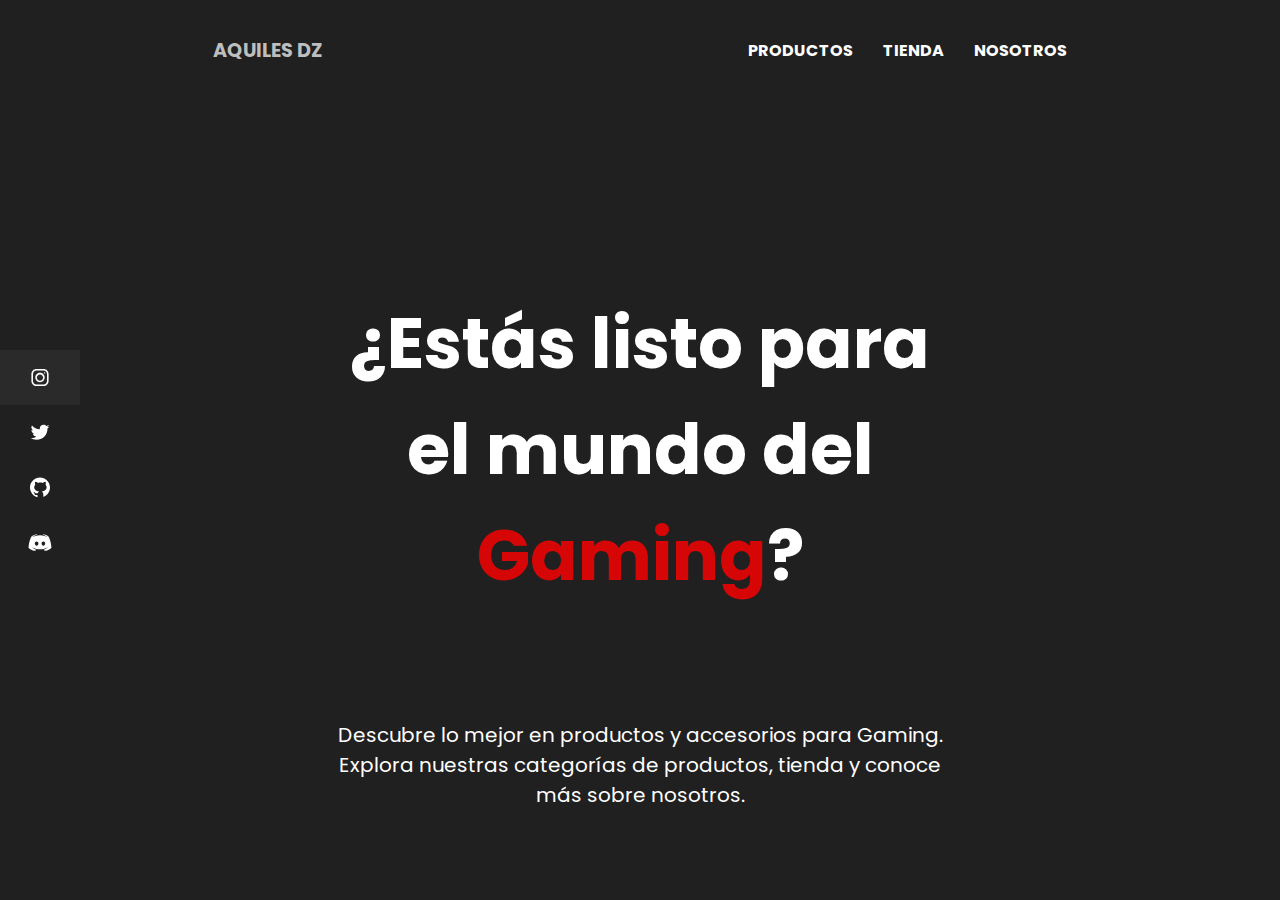
<file: index.html>
<!DOCTYPE html>
<html lang="es">
  <head>
    <meta charset="UTF-8" />
    <meta name="viewport" content="width=device-width, initial-scale=1.0" />
    <title>Aquiles Dz - Tu mundo del Gaming</title>
    <meta
      name="description"
      content="Bienvenido a Aquiles Dz, tu portal al mundo del gaming. Descubre productos, tiendas, y todo lo relacionado con el mundo gamer."
    />
    <link rel="stylesheet" href="./css/style.css" />
    <link rel="canonical" href="https://www.aquilesdz.com" />
  </head>
  <body>
    <header class="header">
      <div class="logo">
        <a href="./index.html">Aquiles Dz</a>
      </div>
      <nav>
        <ul class="nav">
          <li><a href="./pages/products.html">PRODUCTOS</a></li>
          <li><a href="./pages/shop.html">TIENDA</a></li>
          <li><a href="./pages/about.html">NOSOTROS</a></li>
        </ul>
      </nav>
      <!-- <div class="group">
        <a href="./pages/iniciosesion.html">Iniciar sesión</a>
        <a href="./pages/register.html">Regístrate</a>
      </div> -->
    </header>
    <main>
      <div class="presentacion">
        <h1>¿Estás listo para el mundo del <span>Gaming</span>?</h1>
        <p>
          Descubre lo mejor en productos y accesorios para Gaming. Explora
          nuestras categorías de productos, tienda y conoce más sobre nosotros.
        </p>
      </div>
    </main>
    <footer class="footer">
      <div class="redes">
        <a
          href="https://www.instagram.com/aquilesdzz/"
          class="instagram"
          aria-label="Instagram"
        >
          <svg
            class="instagram"
            fill-rule="nonzero"
            height="25px"
            width="25px"
            viewBox="0,0,256,256"
            xmlns:xlink="http://www.w3.org/1999/xlink"
            xmlns="http://www.w3.org/2000/svg"
          >
            <g
              style="mix-blend-mode: normal"
              text-anchor="none"
              font-size="none"
              font-weight="none"
              font-family="none"
              stroke-dashoffset="0"
              stroke-dasharray=""
              stroke-miterlimit="10"
              stroke-linejoin="miter"
              stroke-linecap="butt"
              stroke-width="1"
              stroke="none"
              fill-rule="nonzero"
            >
              <g transform="scale(8,8)">
                <path
                  d="M11.46875,5c-3.55078,0 -6.46875,2.91406 -6.46875,6.46875v9.0625c0,3.55078 2.91406,6.46875 6.46875,6.46875h9.0625c3.55078,0 6.46875,-2.91406 6.46875,-6.46875v-9.0625c0,-3.55078 -2.91406,-6.46875 -6.46875,-6.46875zM11.46875,7h9.0625c2.47266,0 4.46875,1.99609 4.46875,4.46875v9.0625c0,2.47266 -1.99609,4.46875 -4.46875,4.46875h-9.0625c-2.47266,0 -4.46875,-1.99609 -4.46875,-4.46875v-9.0625c0,-2.47266 1.99609,-4.46875 4.46875,-4.46875zM21.90625,9.1875c-0.50391,0 -0.90625,0.40234 -0.90625,0.90625c0,0.50391 0.40234,0.90625 0.90625,0.90625c0.50391,0 0.90625,-0.40234 0.90625,-0.90625c0,-0.50391 -0.40234,-0.90625 -0.90625,-0.90625zM16,10c-3.30078,0 -6,2.69922 -6,6c0,3.30078 2.69922,6 6,6c3.30078,0 6,-2.69922 6,-6c0,-3.30078 -2.69922,-6 -6,-6zM16,12c2.22266,0 4,1.77734 4,4c0,2.22266 -1.77734,4 -4,4c-2.22266,0 -4,-1.77734 -4,-4c0,-2.22266 1.77734,-4 4,-4z"
                ></path>
              </g>
            </g>
          </svg>
        </a>
        <a href="https://x.com/aquuuiidz" class="twitter" aria-label="Twitter">
          <svg
            class="twitter"
            height="25px"
            width="25px"
            viewBox="0 0 48 48"
            xmlns="http://www.w3.org/2000/svg"
          >
            <path
              d="M42,12.429c-1.323,0.586-2.746,0.977-4.247,1.162c1.526-0.906,2.7-2.351,3.251-4.058c-1.428,0.837-3.01,1.452-4.693,1.776C34.967,9.884,33.05,9,30.926,9c-4.08,0-7.387,3.278-7.387,7.32c0,0.572,0.067,1.129,0.193,1.67c-6.138-0.308-11.582-3.226-15.224-7.654c-0.64,1.082-1,2.349-1,3.686c0,2.541,1.301,4.778,3.285,6.096c-1.211-0.037-2.351-0.374-3.349-0.914c0,0.022,0,0.055,0,0.086c0,3.551,2.547,6.508,5.923,7.181c-0.617,0.169-1.269,0.263-1.941,0.263c-0.477,0-0.942-0.054-1.392-0.135c0.94,2.902,3.667,5.023,6.898,5.086c-2.528,1.96-5.712,3.134-9.174,3.134c-0.598,0-1.183-0.034-1.761-0.104C9.268,36.786,13.152,38,17.321,38c13.585,0,21.017-11.156,21.017-20.834c0-0.317-0.01-0.633-0.025-0.945C39.763,15.197,41.013,13.905,42,12.429"
            ></path>
          </svg>
        </a>
        <a
          href="https://github.com/Aquiles-diaz"
          target="_blank"
          class="github"
          aria-label="GitHub"
        >
          <svg
            class="github"
            height="25px"
            width="25px"
            viewBox="0 0 30 30"
            xmlns="http://www.w3.org/2000/svg"
          >
            <path
              d="M15,3C8.373,3,3,8.373,3,15c0,5.623,3.872,10.328,9.092,11.63C12.036,26.468,12,26.28,12,26.047v-2.051 c-0.487,0-1.303,0-1.508,0c-0.821,0-1.551-0.353-1.905-1.009c-0.393-0.729-0.461-1.844-1.435-2.526 c-0.289-0.227-0.069-0.486,0.264-0.451c0.615,0.174,1.125,0.596,1.605,1.222c0.478,0.627,0.703,0.769,1.596,0.769 c0.433,0,1.081-0.025,1.691-0.121c0.328-0.833,0.895-1.6,1.588-1.962c-3.996-0.411-5.903-2.399-5.903-5.098 c0-1.162,0.495-2.286,1.336-3.233C9.053,10.647,8.706,8.73,9.435,8c1.798,0,2.885,1.166,3.146,1.481C13.477,9.174,14.461,9,15.495,9 c1.036,0,2.024,0.174,2.922,0.483C18.675,9.17,19.763,8,21.565,8c0.732,0.731,0.381,2.656,0.102,3.594 c0.836,0.945,1.328,2.066,1.328,3.226c0,2.697-1.904,4.684-5.894,5.097C18.199,20.49,19,22.1,19,23.313v2.734 c0,0.104-0.023,0.179-0.035,0.268C23.641,24.676,27,20.236,27,15C27,8.373,21.627,3,15,3z"
            ></path>
          </svg>
        </a>
        <a href="#" class="discord" aria-label="Discord">
          <svg
            class="discord"
            xmlns="http://www.w3.org/2000/svg"
            viewBox="0 0 48 48"
            width="25px"
            height="25px"
          >
            <path
              d="M40,12c0,0-4.585-3.588-10-4l-0.488,0.976C34.408,10.174,36.654,11.891,39,14c-4.045-2.065-8.039-4-15-4s-10.955,1.935-15,4c2.346-2.109,5.018-4.015,9.488-5.024L18,8c-5.681,0.537-10,4-10,4s-5.121,7.425-6,22c5.162,5.953,13,6,13,6l1.639-2.185C13.857,36.848,10.715,35.121,8,32c3.238,2.45,8.125,5,16,5s12.762-2.55,16-5c-2.715,3.121-5.857,4.848-8.639,5.815L33,40c0,0,7.838-0.047,13-6C45.121,19.425,40,12,40,12z M17.5,30c-1.933,0-3.5-1.791-3.5-4c0-2.209,1.567-4,3.5-4s3.5,1.791,3.5,4C21,28.209,19.433,30,17.5,30z M30.5,30c-1.933,0-3.5-1.791-3.5-4c0-2.209,1.567-4,3.5-4s3.5,1.791,3.5,4C34,28.209,32.433,30,30.5,30z"
            ></path>
          </svg>
        </a>
      </div>
      <section></section>
    </footer>
    <script src="./js/index.js"></script>
  </body>
</html>
</file>
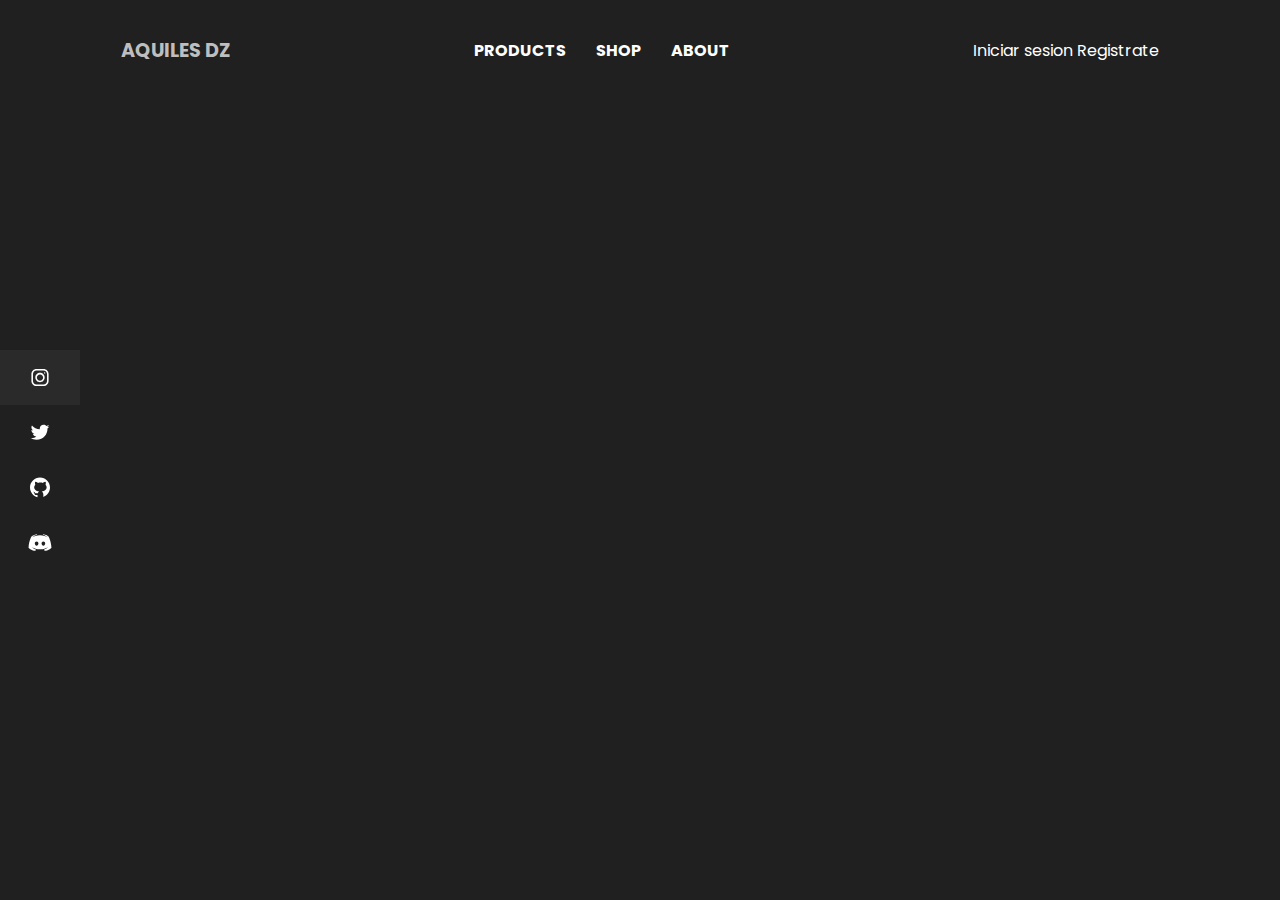
<file: pages/iniciosesion.html>
<!DOCTYPE html>
<html lang="en">
  <head>
    <meta charset="UTF-8" />
    <meta name="viewport" content="width=device-width, initial-scale=1.0" />
    <link rel="stylesheet" href="../css/style.css" />
    <title>Aquiles dz</title>
  </head>
  <body>
    <header class="header">
      <div class="logo">
        <a href="../index.html">Aquiles Dz</a>
      </div>
      <nav>
        <ul class="nav">
          <li><a href="../pages/products.html">PRODUCTS</a></li>
          <li><a href="../pages/shop.html">SHOP</a></li>
          <li><a href="../pages/about.html">ABOUT</a></li>
        </ul>
      </nav>
      <div class="group">
        <a href="#">Iniciar sesion</a>
        <a href="../pages/register.html">Registrate</a>
      </div>
    </header>
    <main></main>
    <footer class="footer">
      <div class="redes">
        <a href="#" class="instagram"
          ><svg
            class="instagram"
            fill-rule="nonzero"
            height="25px"
            width="25px"
            viewBox="0,0,256,256"
            xmlns:xlink="http://www.w3.org/1999/xlink"
            xmlns="http://www.w3.org/2000/svg"
          >
            <g
              style="mix-blend-mode: normal"
              text-anchor="none"
              font-size="none"
              font-weight="none"
              font-family="none"
              stroke-dashoffset="0"
              stroke-dasharray=""
              stroke-miterlimit="10"
              stroke-linejoin="miter"
              stroke-linecap="butt"
              stroke-width="1"
              stroke="none"
              fill-rule="nonzero"
            >
              <g transform="scale(8,8)">
                <path
                  d="M11.46875,5c-3.55078,0 -6.46875,2.91406 -6.46875,6.46875v9.0625c0,3.55078 2.91406,6.46875 6.46875,6.46875h9.0625c3.55078,0 6.46875,-2.91406 6.46875,-6.46875v-9.0625c0,-3.55078 -2.91406,-6.46875 -6.46875,-6.46875zM11.46875,7h9.0625c2.47266,0 4.46875,1.99609 4.46875,4.46875v9.0625c0,2.47266 -1.99609,4.46875 -4.46875,4.46875h-9.0625c-2.47266,0 -4.46875,-1.99609 -4.46875,-4.46875v-9.0625c0,-2.47266 1.99609,-4.46875 4.46875,-4.46875zM21.90625,9.1875c-0.50391,0 -0.90625,0.40234 -0.90625,0.90625c0,0.50391 0.40234,0.90625 0.90625,0.90625c0.50391,0 0.90625,-0.40234 0.90625,-0.90625c0,-0.50391 -0.40234,-0.90625 -0.90625,-0.90625zM16,10c-3.30078,0 -6,2.69922 -6,6c0,3.30078 2.69922,6 6,6c3.30078,0 6,-2.69922 6,-6c0,-3.30078 -2.69922,-6 -6,-6zM16,12c2.22266,0 4,1.77734 4,4c0,2.22266 -1.77734,4 -4,4c-2.22266,0 -4,-1.77734 -4,-4c0,-2.22266 1.77734,-4 4,-4z"
                ></path>
              </g>
            </g>
          </svg>
        </a>
        <a href="#" class="twitter">
          <svg
            class="twitter"
            height="25px"
            width="25px"
            viewBox="0 0 48 48"
            xmlns="http://www.w3.org/2000/svg"
          >
            <path
              d="M42,12.429c-1.323,0.586-2.746,0.977-4.247,1.162c1.526-0.906,2.7-2.351,3.251-4.058c-1.428,0.837-3.01,1.452-4.693,1.776C34.967,9.884,33.05,9,30.926,9c-4.08,0-7.387,3.278-7.387,7.32c0,0.572,0.067,1.129,0.193,1.67c-6.138-0.308-11.582-3.226-15.224-7.654c-0.64,1.082-1,2.349-1,3.686c0,2.541,1.301,4.778,3.285,6.096c-1.211-0.037-2.351-0.374-3.349-0.914c0,0.022,0,0.055,0,0.086c0,3.551,2.547,6.508,5.923,7.181c-0.617,0.169-1.269,0.263-1.941,0.263c-0.477,0-0.942-0.054-1.392-0.135c0.94,2.902,3.667,5.023,6.898,5.086c-2.528,1.96-5.712,3.134-9.174,3.134c-0.598,0-1.183-0.034-1.761-0.104C9.268,36.786,13.152,38,17.321,38c13.585,0,21.017-11.156,21.017-20.834c0-0.317-0.01-0.633-0.025-0.945C39.763,15.197,41.013,13.905,42,12.429"
            ></path></svg
        ></a>
        <a href="#" class="github">
          <svg
            class="github"
            height="25px"
            width="25px"
            viewBox="0 0 30 30"
            xmlns="http://www.w3.org/2000/svg"
          >
            <path
              d="M15,3C8.373,3,3,8.373,3,15c0,5.623,3.872,10.328,9.092,11.63C12.036,26.468,12,26.28,12,26.047v-2.051 c-0.487,0-1.303,0-1.508,0c-0.821,0-1.551-0.353-1.905-1.009c-0.393-0.729-0.461-1.844-1.435-2.526 c-0.289-0.227-0.069-0.486,0.264-0.451c0.615,0.174,1.125,0.596,1.605,1.222c0.478,0.627,0.703,0.769,1.596,0.769 c0.433,0,1.081-0.025,1.691-0.121c0.328-0.833,0.895-1.6,1.588-1.962c-3.996-0.411-5.903-2.399-5.903-5.098 c0-1.162,0.495-2.286,1.336-3.233C9.053,10.647,8.706,8.73,9.435,8c1.798,0,2.885,1.166,3.146,1.481C13.477,9.174,14.461,9,15.495,9 c1.036,0,2.024,0.174,2.922,0.483C18.675,9.17,19.763,8,21.565,8c0.732,0.731,0.381,2.656,0.102,3.594 c0.836,0.945,1.328,2.066,1.328,3.226c0,2.697-1.904,4.684-5.894,5.097C18.199,20.49,19,22.1,19,23.313v2.734 c0,0.104-0.023,0.179-0.035,0.268C23.641,24.676,27,20.236,27,15C27,8.373,21.627,3,15,3z"
            ></path></svg
        ></a>
        <a href="#" class="discord"
          ><svg
            class="discord"
            xmlns="http://www.w3.org/2000/svg"
            viewBox="0 0 48 48"
            width="25px"
            height="25px"
          >
            <path
              d="M40,12c0,0-4.585-3.588-10-4l-0.488,0.976C34.408,10.174,36.654,11.891,39,14c-4.045-2.065-8.039-4-15-4s-10.955,1.935-15,4c2.346-2.109,5.018-4.015,9.488-5.024L18,8c-5.681,0.537-10,4-10,4s-5.121,7.425-6,22c5.162,5.953,13,6,13,6l1.639-2.185C13.857,36.848,10.715,35.121,8,32c3.238,2.45,8.125,5,16,5s12.762-2.55,16-5c-2.715,3.121-5.857,4.848-8.639,5.815L33,40c0,0,7.838-0.047,13-6C45.121,19.425,40,12,40,12z M17.5,30c-1.933,0-3.5-1.791-3.5-4c0-2.209,1.567-4,3.5-4s3.5,1.791,3.5,4C21,28.209,19.433,30,17.5,30z M30.5,30c-1.933,0-3.5-1.791-3.5-4c0-2.209,1.567-4,3.5-4s3.5,1.791,3.5,4C34,28.209,32.433,30,30.5,30z"
            ></path>
          </svg>
        </a>
      </div>
    </footer>
  </body>
</html>
</file>
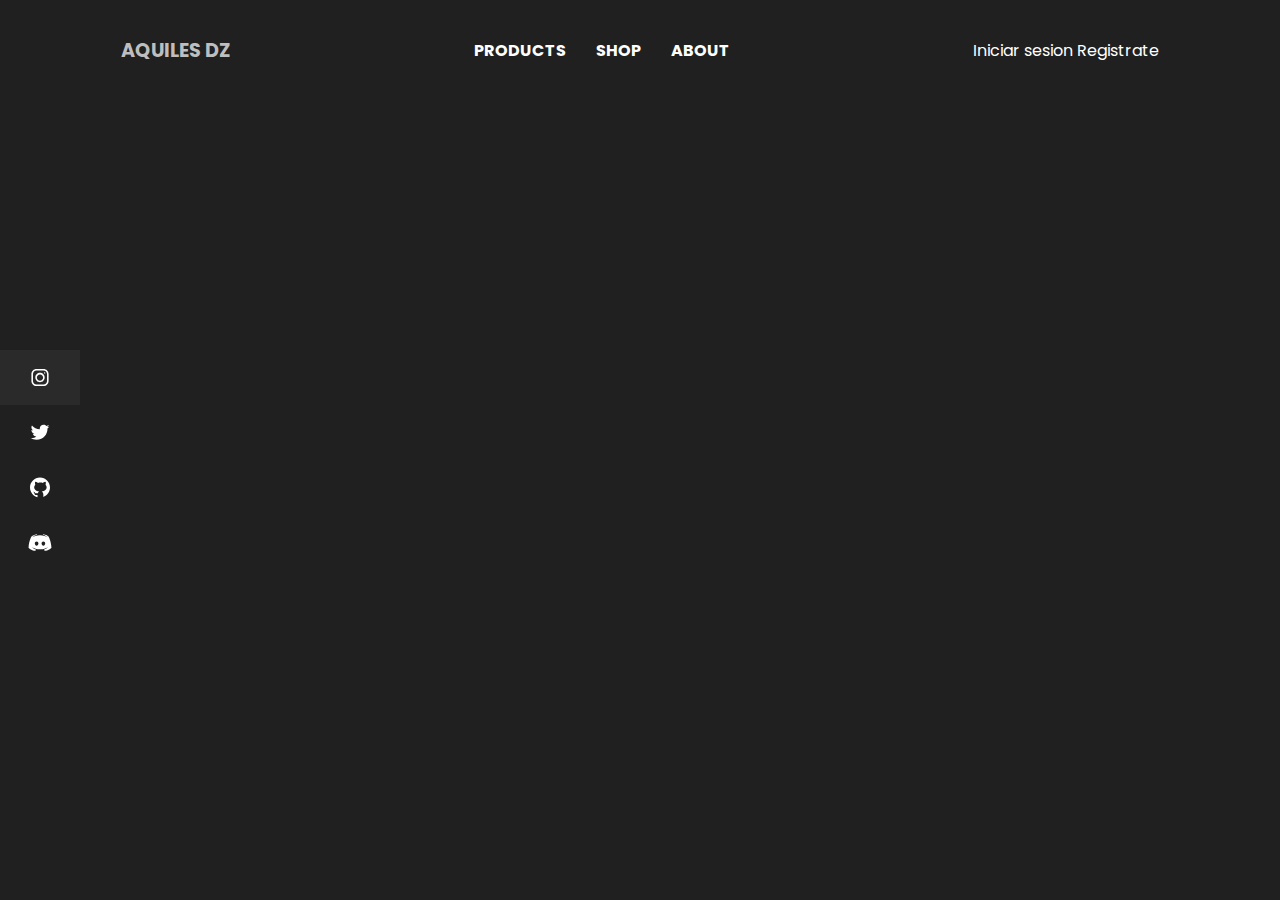
<file: pages/register.html>
<!DOCTYPE html>
<html lang="en">
  <head>
    <meta charset="UTF-8" />
    <meta name="viewport" content="width=device-width, initial-scale=1.0" />
    <link rel="stylesheet" href="../css/style.css" />
    <title>Aquiles dz</title>
  </head>
  <body>
    <header class="header">
      <div class="logo">
        <a href="../index.html">Aquiles Dz</a>
      </div>
      <nav>
        <ul class="nav">
          <li><a href="../pages/products.html">PRODUCTS</a></li>
          <li><a href="../pages/shop.html">SHOP</a></li>
          <li><a href="../pages/about.html">ABOUT</a></li>
        </ul>
      </nav>
      <div class="group">
        <a href="../pages/iniciosesion.html">Iniciar sesion</a>
        <a href="#">Registrate</a>
      </div>
    </header>
    <main></main>
    <footer class="footer">
      <div class="redes">
        <a href="#" class="instagram"
          ><svg
            class="instagram"
            fill-rule="nonzero"
            height="25px"
            width="25px"
            viewBox="0,0,256,256"
            xmlns:xlink="http://www.w3.org/1999/xlink"
            xmlns="http://www.w3.org/2000/svg"
          >
            <g
              style="mix-blend-mode: normal"
              text-anchor="none"
              font-size="none"
              font-weight="none"
              font-family="none"
              stroke-dashoffset="0"
              stroke-dasharray=""
              stroke-miterlimit="10"
              stroke-linejoin="miter"
              stroke-linecap="butt"
              stroke-width="1"
              stroke="none"
              fill-rule="nonzero"
            >
              <g transform="scale(8,8)">
                <path
                  d="M11.46875,5c-3.55078,0 -6.46875,2.91406 -6.46875,6.46875v9.0625c0,3.55078 2.91406,6.46875 6.46875,6.46875h9.0625c3.55078,0 6.46875,-2.91406 6.46875,-6.46875v-9.0625c0,-3.55078 -2.91406,-6.46875 -6.46875,-6.46875zM11.46875,7h9.0625c2.47266,0 4.46875,1.99609 4.46875,4.46875v9.0625c0,2.47266 -1.99609,4.46875 -4.46875,4.46875h-9.0625c-2.47266,0 -4.46875,-1.99609 -4.46875,-4.46875v-9.0625c0,-2.47266 1.99609,-4.46875 4.46875,-4.46875zM21.90625,9.1875c-0.50391,0 -0.90625,0.40234 -0.90625,0.90625c0,0.50391 0.40234,0.90625 0.90625,0.90625c0.50391,0 0.90625,-0.40234 0.90625,-0.90625c0,-0.50391 -0.40234,-0.90625 -0.90625,-0.90625zM16,10c-3.30078,0 -6,2.69922 -6,6c0,3.30078 2.69922,6 6,6c3.30078,0 6,-2.69922 6,-6c0,-3.30078 -2.69922,-6 -6,-6zM16,12c2.22266,0 4,1.77734 4,4c0,2.22266 -1.77734,4 -4,4c-2.22266,0 -4,-1.77734 -4,-4c0,-2.22266 1.77734,-4 4,-4z"
                ></path>
              </g>
            </g>
          </svg>
        </a>
        <a href="#" class="twitter">
          <svg
            class="twitter"
            height="25px"
            width="25px"
            viewBox="0 0 48 48"
            xmlns="http://www.w3.org/2000/svg"
          >
            <path
              d="M42,12.429c-1.323,0.586-2.746,0.977-4.247,1.162c1.526-0.906,2.7-2.351,3.251-4.058c-1.428,0.837-3.01,1.452-4.693,1.776C34.967,9.884,33.05,9,30.926,9c-4.08,0-7.387,3.278-7.387,7.32c0,0.572,0.067,1.129,0.193,1.67c-6.138-0.308-11.582-3.226-15.224-7.654c-0.64,1.082-1,2.349-1,3.686c0,2.541,1.301,4.778,3.285,6.096c-1.211-0.037-2.351-0.374-3.349-0.914c0,0.022,0,0.055,0,0.086c0,3.551,2.547,6.508,5.923,7.181c-0.617,0.169-1.269,0.263-1.941,0.263c-0.477,0-0.942-0.054-1.392-0.135c0.94,2.902,3.667,5.023,6.898,5.086c-2.528,1.96-5.712,3.134-9.174,3.134c-0.598,0-1.183-0.034-1.761-0.104C9.268,36.786,13.152,38,17.321,38c13.585,0,21.017-11.156,21.017-20.834c0-0.317-0.01-0.633-0.025-0.945C39.763,15.197,41.013,13.905,42,12.429"
            ></path></svg
        ></a>
        <a href="#" class="github">
          <svg
            class="github"
            height="25px"
            width="25px"
            viewBox="0 0 30 30"
            xmlns="http://www.w3.org/2000/svg"
          >
            <path
              d="M15,3C8.373,3,3,8.373,3,15c0,5.623,3.872,10.328,9.092,11.63C12.036,26.468,12,26.28,12,26.047v-2.051 c-0.487,0-1.303,0-1.508,0c-0.821,0-1.551-0.353-1.905-1.009c-0.393-0.729-0.461-1.844-1.435-2.526 c-0.289-0.227-0.069-0.486,0.264-0.451c0.615,0.174,1.125,0.596,1.605,1.222c0.478,0.627,0.703,0.769,1.596,0.769 c0.433,0,1.081-0.025,1.691-0.121c0.328-0.833,0.895-1.6,1.588-1.962c-3.996-0.411-5.903-2.399-5.903-5.098 c0-1.162,0.495-2.286,1.336-3.233C9.053,10.647,8.706,8.73,9.435,8c1.798,0,2.885,1.166,3.146,1.481C13.477,9.174,14.461,9,15.495,9 c1.036,0,2.024,0.174,2.922,0.483C18.675,9.17,19.763,8,21.565,8c0.732,0.731,0.381,2.656,0.102,3.594 c0.836,0.945,1.328,2.066,1.328,3.226c0,2.697-1.904,4.684-5.894,5.097C18.199,20.49,19,22.1,19,23.313v2.734 c0,0.104-0.023,0.179-0.035,0.268C23.641,24.676,27,20.236,27,15C27,8.373,21.627,3,15,3z"
            ></path></svg
        ></a>
        <a href="#" class="discord"
          ><svg
            class="discord"
            xmlns="http://www.w3.org/2000/svg"
            viewBox="0 0 48 48"
            width="25px"
            height="25px"
          >
            <path
              d="M40,12c0,0-4.585-3.588-10-4l-0.488,0.976C34.408,10.174,36.654,11.891,39,14c-4.045-2.065-8.039-4-15-4s-10.955,1.935-15,4c2.346-2.109,5.018-4.015,9.488-5.024L18,8c-5.681,0.537-10,4-10,4s-5.121,7.425-6,22c5.162,5.953,13,6,13,6l1.639-2.185C13.857,36.848,10.715,35.121,8,32c3.238,2.45,8.125,5,16,5s12.762-2.55,16-5c-2.715,3.121-5.857,4.848-8.639,5.815L33,40c0,0,7.838-0.047,13-6C45.121,19.425,40,12,40,12z M17.5,30c-1.933,0-3.5-1.791-3.5-4c0-2.209,1.567-4,3.5-4s3.5,1.791,3.5,4C21,28.209,19.433,30,17.5,30z M30.5,30c-1.933,0-3.5-1.791-3.5-4c0-2.209,1.567-4,3.5-4s3.5,1.791,3.5,4C34,28.209,32.433,30,30.5,30z"
            ></path>
          </svg>
        </a>
      </div>
    </footer>
  </body>
</html>
</file>
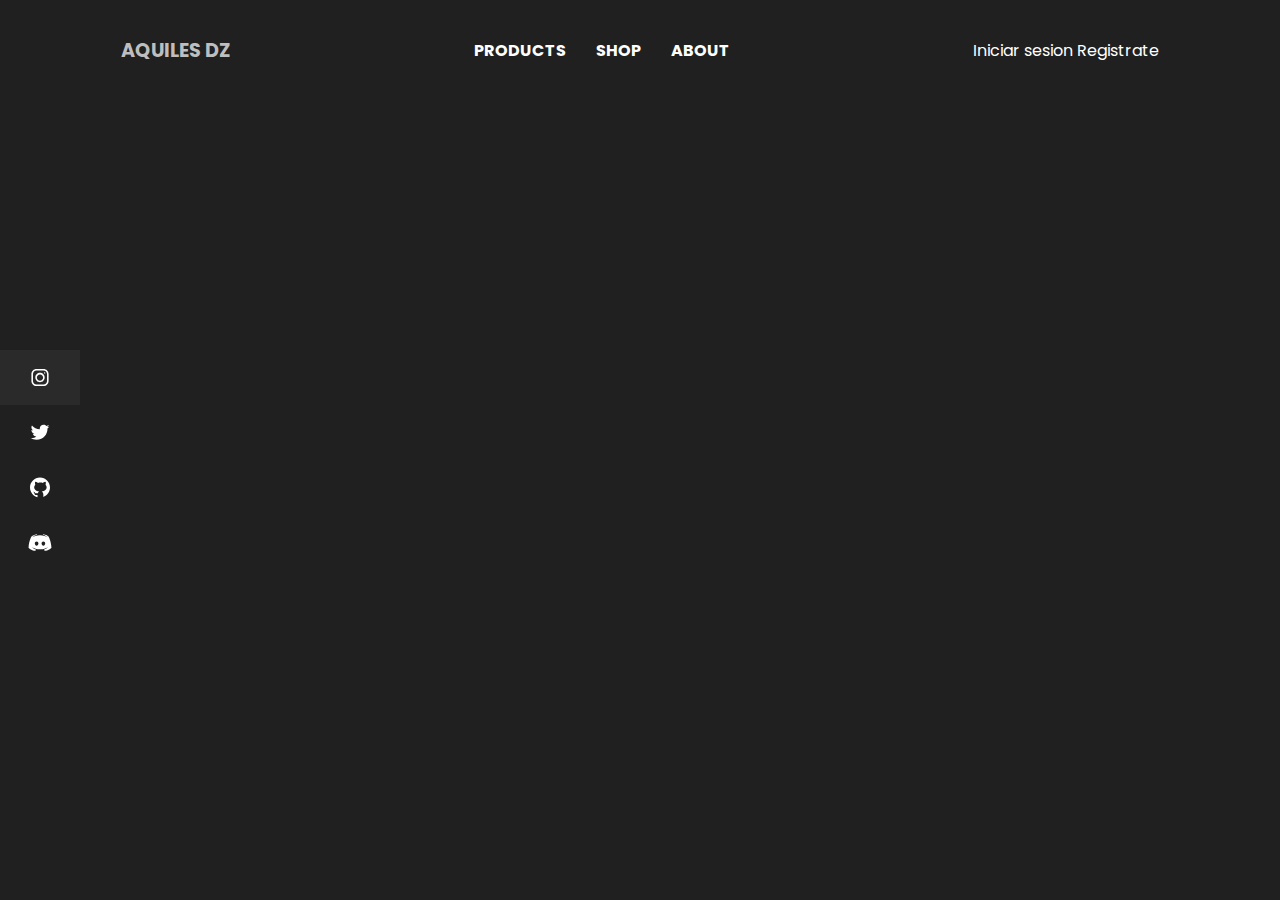
<file: pages/shop.html>
<!DOCTYPE html>
<html lang="en">
  <head>
    <meta charset="UTF-8" />
    <meta name="viewport" content="width=device-width, initial-scale=1.0" />
    <link rel="stylesheet" href="../css/style.css" />
    <title>Aquiles dz</title>
  </head>
  <body>
    <header class="header">
      <div class="logo">
        <a href="../index.html">Aquiles Dz</a>
      </div>
      <nav>
        <ul class="nav">
          <li><a href="../pages/products.html">PRODUCTS</a></li>
          <li><a href="../pages/shop.html">SHOP</a></li>
          <li><a href="../pages/about.html">ABOUT</a></li>
        </ul>
      </nav>
      <div class="group">
        <a href="../pages/iniciosesion.html">Iniciar sesion</a>
        <a href="#">Registrate</a>
      </div>
    </header>
    <main class="main-shop">
      <div class="bienvenida">
        <h1>BIENVENIDO A NUESTRO SHOP</h1>
      </div>
    </main>
    <footer class="footer">
      <div class="redes">
        <a href="#" class="instagram"
          ><svg
            class="instagram"
            fill-rule="nonzero"
            height="25px"
            width="25px"
            viewBox="0,0,256,256"
            xmlns:xlink="http://www.w3.org/1999/xlink"
            xmlns="http://www.w3.org/2000/svg"
          >
            <g
              style="mix-blend-mode: normal"
              text-anchor="none"
              font-size="none"
              font-weight="none"
              font-family="none"
              stroke-dashoffset="0"
              stroke-dasharray=""
              stroke-miterlimit="10"
              stroke-linejoin="miter"
              stroke-linecap="butt"
              stroke-width="1"
              stroke="none"
              fill-rule="nonzero"
            >
              <g transform="scale(8,8)">
                <path
                  d="M11.46875,5c-3.55078,0 -6.46875,2.91406 -6.46875,6.46875v9.0625c0,3.55078 2.91406,6.46875 6.46875,6.46875h9.0625c3.55078,0 6.46875,-2.91406 6.46875,-6.46875v-9.0625c0,-3.55078 -2.91406,-6.46875 -6.46875,-6.46875zM11.46875,7h9.0625c2.47266,0 4.46875,1.99609 4.46875,4.46875v9.0625c0,2.47266 -1.99609,4.46875 -4.46875,4.46875h-9.0625c-2.47266,0 -4.46875,-1.99609 -4.46875,-4.46875v-9.0625c0,-2.47266 1.99609,-4.46875 4.46875,-4.46875zM21.90625,9.1875c-0.50391,0 -0.90625,0.40234 -0.90625,0.90625c0,0.50391 0.40234,0.90625 0.90625,0.90625c0.50391,0 0.90625,-0.40234 0.90625,-0.90625c0,-0.50391 -0.40234,-0.90625 -0.90625,-0.90625zM16,10c-3.30078,0 -6,2.69922 -6,6c0,3.30078 2.69922,6 6,6c3.30078,0 6,-2.69922 6,-6c0,-3.30078 -2.69922,-6 -6,-6zM16,12c2.22266,0 4,1.77734 4,4c0,2.22266 -1.77734,4 -4,4c-2.22266,0 -4,-1.77734 -4,-4c0,-2.22266 1.77734,-4 4,-4z"
                ></path>
              </g>
            </g>
          </svg>
        </a>
        <a href="#" class="twitter">
          <svg
            class="twitter"
            height="25px"
            width="25px"
            viewBox="0 0 48 48"
            xmlns="http://www.w3.org/2000/svg"
          >
            <path
              d="M42,12.429c-1.323,0.586-2.746,0.977-4.247,1.162c1.526-0.906,2.7-2.351,3.251-4.058c-1.428,0.837-3.01,1.452-4.693,1.776C34.967,9.884,33.05,9,30.926,9c-4.08,0-7.387,3.278-7.387,7.32c0,0.572,0.067,1.129,0.193,1.67c-6.138-0.308-11.582-3.226-15.224-7.654c-0.64,1.082-1,2.349-1,3.686c0,2.541,1.301,4.778,3.285,6.096c-1.211-0.037-2.351-0.374-3.349-0.914c0,0.022,0,0.055,0,0.086c0,3.551,2.547,6.508,5.923,7.181c-0.617,0.169-1.269,0.263-1.941,0.263c-0.477,0-0.942-0.054-1.392-0.135c0.94,2.902,3.667,5.023,6.898,5.086c-2.528,1.96-5.712,3.134-9.174,3.134c-0.598,0-1.183-0.034-1.761-0.104C9.268,36.786,13.152,38,17.321,38c13.585,0,21.017-11.156,21.017-20.834c0-0.317-0.01-0.633-0.025-0.945C39.763,15.197,41.013,13.905,42,12.429"
            ></path></svg
        ></a>
        <a href="#" class="github">
          <svg
            class="github"
            height="25px"
            width="25px"
            viewBox="0 0 30 30"
            xmlns="http://www.w3.org/2000/svg"
          >
            <path
              d="M15,3C8.373,3,3,8.373,3,15c0,5.623,3.872,10.328,9.092,11.63C12.036,26.468,12,26.28,12,26.047v-2.051 c-0.487,0-1.303,0-1.508,0c-0.821,0-1.551-0.353-1.905-1.009c-0.393-0.729-0.461-1.844-1.435-2.526 c-0.289-0.227-0.069-0.486,0.264-0.451c0.615,0.174,1.125,0.596,1.605,1.222c0.478,0.627,0.703,0.769,1.596,0.769 c0.433,0,1.081-0.025,1.691-0.121c0.328-0.833,0.895-1.6,1.588-1.962c-3.996-0.411-5.903-2.399-5.903-5.098 c0-1.162,0.495-2.286,1.336-3.233C9.053,10.647,8.706,8.73,9.435,8c1.798,0,2.885,1.166,3.146,1.481C13.477,9.174,14.461,9,15.495,9 c1.036,0,2.024,0.174,2.922,0.483C18.675,9.17,19.763,8,21.565,8c0.732,0.731,0.381,2.656,0.102,3.594 c0.836,0.945,1.328,2.066,1.328,3.226c0,2.697-1.904,4.684-5.894,5.097C18.199,20.49,19,22.1,19,23.313v2.734 c0,0.104-0.023,0.179-0.035,0.268C23.641,24.676,27,20.236,27,15C27,8.373,21.627,3,15,3z"
            ></path></svg
        ></a>
        <a href="#" class="discord"
          ><svg
            class="discord"
            xmlns="http://www.w3.org/2000/svg"
            viewBox="0 0 48 48"
            width="25px"
            height="25px"
          >
            <path
              d="M40,12c0,0-4.585-3.588-10-4l-0.488,0.976C34.408,10.174,36.654,11.891,39,14c-4.045-2.065-8.039-4-15-4s-10.955,1.935-15,4c2.346-2.109,5.018-4.015,9.488-5.024L18,8c-5.681,0.537-10,4-10,4s-5.121,7.425-6,22c5.162,5.953,13,6,13,6l1.639-2.185C13.857,36.848,10.715,35.121,8,32c3.238,2.45,8.125,5,16,5s12.762-2.55,16-5c-2.715,3.121-5.857,4.848-8.639,5.815L33,40c0,0,7.838-0.047,13-6C45.121,19.425,40,12,40,12z M17.5,30c-1.933,0-3.5-1.791-3.5-4c0-2.209,1.567-4,3.5-4s3.5,1.791,3.5,4C21,28.209,19.433,30,17.5,30z M30.5,30c-1.933,0-3.5-1.791-3.5-4c0-2.209,1.567-4,3.5-4s3.5,1.791,3.5,4C34,28.209,32.433,30,30.5,30z"
            ></path>
          </svg>
        </a>
      </div>
    </footer>
  </body>
</html>
</file>
<file: css/style.css>
@import url("https://fonts.googleapis.com/css2?family=Poppins:wght@100;200;300;400;500;600;700;800;900&display=swap");

* {
  font-family: "Poppins", sans-serif;
  margin: 0;
  padding: 0;
  box-sizing: border-box;
  list-style: none;
  text-decoration: none;
  scroll-behavior: smooth;
  scroll-padding: 2rem;
  background-color: #202020;
  color: #ffffff;
}
::selection {
  background-color: #ff0000;
}

.container {
  width: 100%;
}

/* Image container styling */
.image-container {
  max-width: 100%;
  height: auto;
}

/* Image styling */
.image-container img {
  display: block;
  width: 100%;
  height: auto;
}
.presentacion h1 {
  position: absolute;
  top: 50%;
  left: 50%;
  transform: translate(-50%, -50%);
  font-size: 70px;
  max-width: 100%;
  text-align: center;
  padding: 10px;
  word-wrap: break-word;
}
span {
  color: #ff0000d0;
}
.presentacion p {
  position: absolute;
  top: 85%;
  left: 50%;
  transform: translate(-50%, -50%);
  font-size: 20px;
  max-width: 100%;
  text-align: center;
  padding: 10px;
  word-wrap: break-word;
  line-height: 1.5;
}
.logo a {
  color: #bebebe;
  font-weight: bold;
  font-size: 1.2rem;
  text-decoration: none;
  transition: color 0.5s;
  text-transform: uppercase;
}

.logo a:hover {
  color: #ff0000;
}

.header {
  top: 0;
  width: 100%;
  z-index: 100;
  display: flex;
  align-items: center;
  justify-content: space-around;
  min-height: 100px;
  position: fixed;
}

.nav {
  display: flex;
  align-items: center;
  justify-content: space-around;
  padding: 20px 0;
  gap: 30px;
}

.nav li a {
  color: #ffffff;
  text-decoration: none;
  font-weight: bold;
  transition: color 0.5s;
}

.nav li a:hover {
  color: #ff0000;
}

.text-body {
  color: rgb(134, 134, 134);
}
/* .group {
  display: flex;
  justify-content: flex-end;
  align-items: center;
  gap: 20px;
}

.group a {
  font-weight: 600;
  text-decoration: none;
  width: 130px;
  height: 35px;
  display: flex;
  align-items: center;
  justify-content: center;
  border-radius: 15px;
  color: #ffffff;
  background-color: #ff6969;
  transition: color 0.5s;
}

.group a:hover {
  color: #000000;
} */

.redes {
  width: 80px;
  height: auto;
  display: flex;
  flex-direction: column;
}

.redes a {
  display: flex;
  justify-content: center;
  align-items: center;
  width: 100%;
  height: 55px;
  transition: all 0.3s ease-in-out;
}

.redes a svg {
  width: 30px;
  fill: #ffffff;
}

.redes .instagram {
  background: linear-gradient(45deg, #2a2a2a);
}

.redes a:hover {
  width: 90px;
}

.footer {
  z-index: -1;
  display: flex;
  justify-content: start;
  align-items: center;
  position: fixed;
  top: 350px;
  width: 100%;
}
/* .scroll-down {
  height: 50px;
  width: 30px;
  border: 2px solid rgb(255, 255, 255);
  position: absolute;
  left: 50%;
  bottom: -180px;
  border-radius: 50px;
  cursor: pointer;
}
.scroll-down::before,
.scroll-down::after {
  content: "";
  position: absolute;
  top: 20%;
  left: 50%;
  height: 10px;
  width: 10px;
  transform: translate(-50%, -100%) rotate(45deg);
  border: 2px solid rgb(255, 255, 255);
  border-top: transparent;
  border-left: transparent;
  animation: scroll-down 1s ease-in-out infinite;
}
.scroll-down::before {
  top: 30%;
  animation-delay: 0.3s;
} */
@media only screen and (max-width: 1024px) {
  .presentacion h1 {
    font-size: 60px;
  }
  .presentacion p {
    font-size: 17px;
  }
}
@media only screen and (max-width: 768px) {
  .presentacion h1 {
    font-size: 35px;
  }
  .presentacion p {
    font-size: 14px;
  }
}
@media only screen and (max-width: 425px) {
  .nav {
    padding: 10px;
  }
  .logo {
    margin-top: 40px;
    display: flex;
    justify-content: center;
  }
  .header {
    display: inline-block;
  }
  .presentacion h1 {
    font-size: 24px;
  }
  .presentacion p {
    position: absolute;
    top: 75%;
    font-size: 13px;
  }
}
</file>
